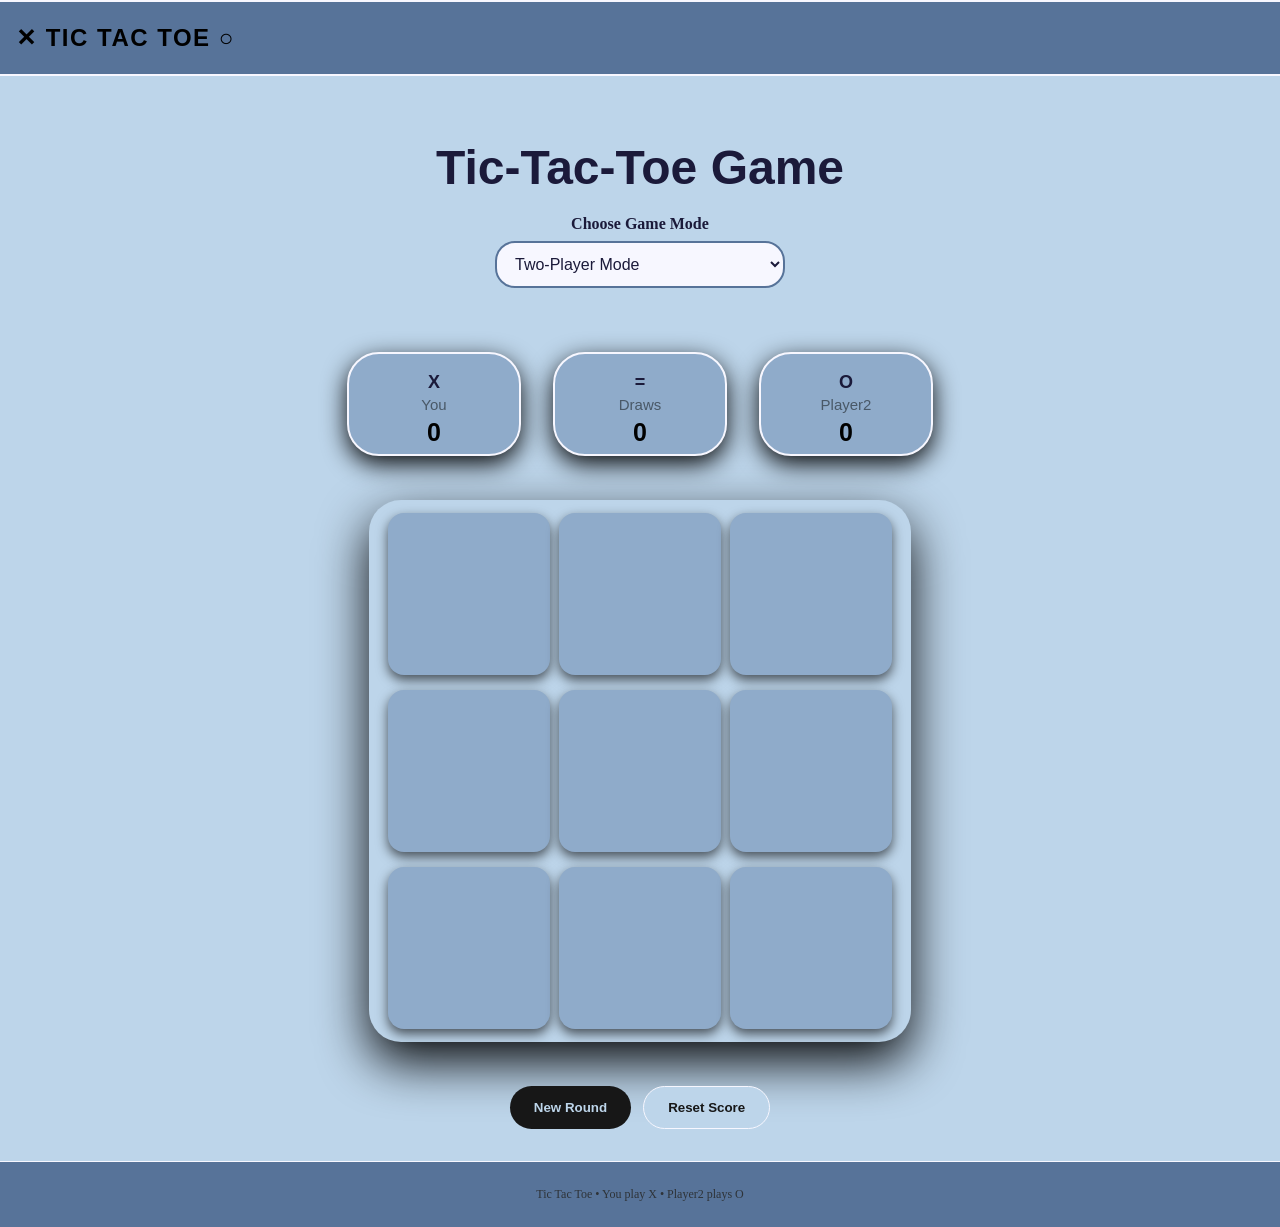
<file: index.html>
<!DOCTYPE html>
<html lang="en">
<head>
    <meta charset="UTF-8">
    <meta name="viewport" content="width=device-width, initial-scale=1.0">
    <title>Tic Tac Toe | Game</title>
    <link rel="stylesheet" href="style.css">

</head>
<body>
     <!-- HEADER -->
    <header class="top-bar">
        <div class="game-logo">
            <span>✕</span>
            <span>TIC TAC TOE</span>
            <span>○</span>
        </div>
    </header>
    
    <!-- MAIN -->
    <main class="mymain">
        <h1 id="heading">Tic-Tac-Toe Game</h1>

        <!-- GAME MODE -->
    <div class="mode-selector">
        <label for="gameMode">Choose Game Mode</label>

        <select id="gameMode">
            <option value="two-player">Two-Player Mode</option>
            <option value="ai">Play Against AI</option>
        </select>
    </div>

         <!-- SCORE -->
        <section class="score-board">
            <div class="score-box player-score">
                <span class="score-symbol">X</span>
                <p>You</p>
                <strong id="playerScore">0</strong>
            </div>

            <div class="score-box draw-score">
                <span class="score-symbol">=</span>
                <p>Draws</p>
                <strong id="drawScore">0</strong>
            </div>

            <div class="score-box player2-score">
                <span class="score-symbol">O</span>
                <p>player2</p>
                <strong id="player2Score">0</strong>
            </div>
        </section>
        
        <!-- GAME-BOARD -->
        <section>
            <div class="container">
                <div class="game">
                    <button class="box"></button>
                    <button class="box"></button>
                    <button class="box"></button>
                    <button class="box"></button>
                    <button class="box"></button>
                    <button class="box"></button>
                    <button class="box"></button>
                    <button class="box"></button>
                    <button class="box"></button>
                </div>
            </div>
        </section>
        
        <!-- BUTTONS -->
        <section class="game-btn">
            <button id="new-btn" class="primary-btn">
                New Round
            </button>

            <button id="reset-btn" class="secondary-btn">
                Reset Score
            </button>
        </section>
    </main>
    

    <!-- FOOTER -->
    <footer>
        <p>
            Tic Tac Toe • You play X • Player2 plays O
        </p>
    </footer>

    <script src ="script.js"></script>

</body>
</html>
</file>
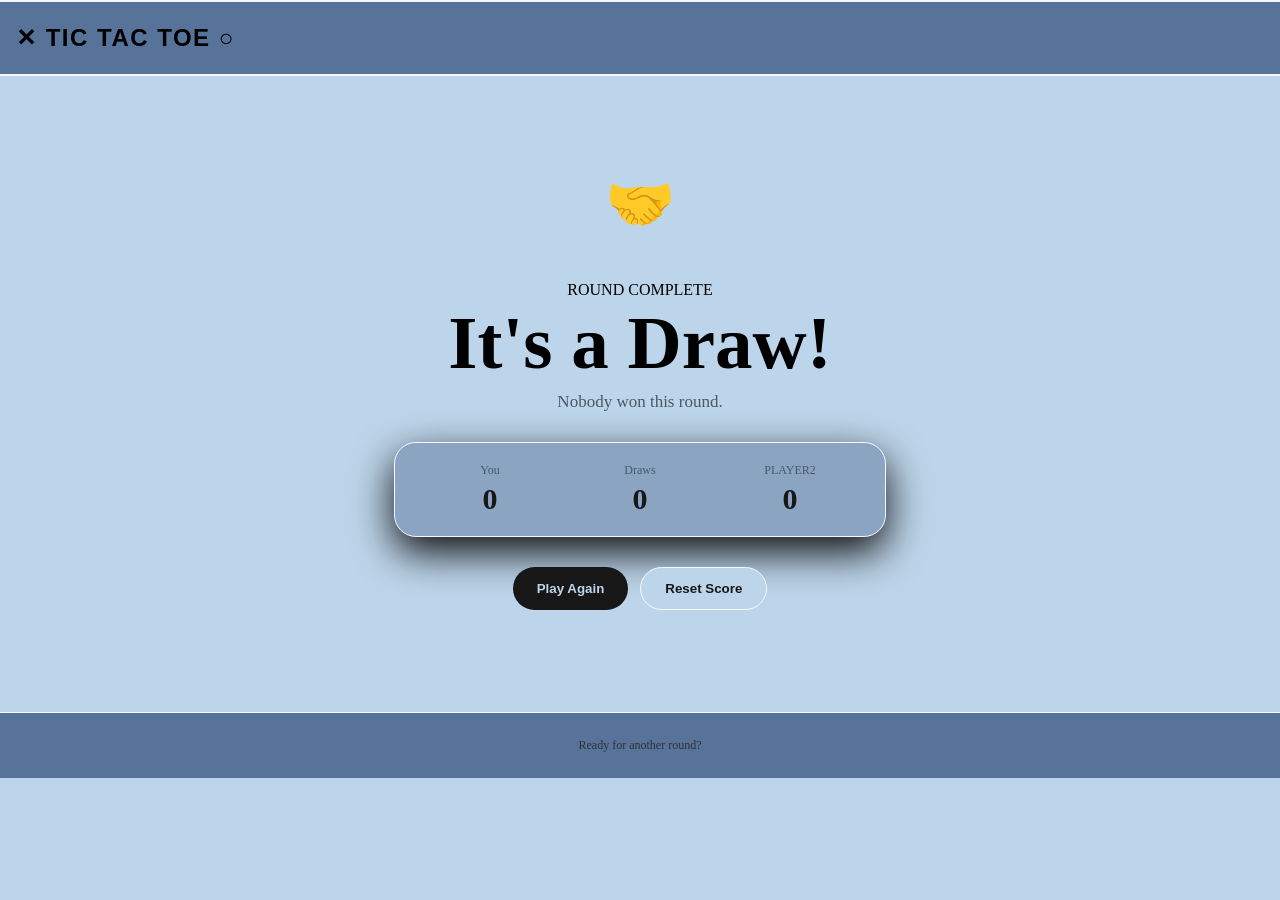
<file: draw.html>
<!DOCTYPE html>
<html lang="en">
<head>

    <meta charset="UTF-8">
    <meta name="viewport" content="width=device-width, initial-scale=1.0">
    <title>Tic Tac Toe | Result</title>

    <link rel="stylesheet" href="style.css">
</head>
<body>

     <!-- HEADER -->
    <header class="top-bar">
        <div class="game-logo">
            <span>✕</span>
            <span>TIC TAC TOE</span>
            <span>○</span>
        </div>
    </header>

     <!-- MAIN -->
    <main class="result-page">
        <div id="resultIcon" class="result-icon">
            🤝
        </div>

        <p class="small-label">
            ROUND COMPLETE
        </p>

        <h1 id="resultTitle">
            It's a Draw!
        </h1>

        <p id="resultMessage">
            Nobody won this round.
        </p>

        
        <!-- SCORE ON RESULT PAGE -->
        <section class="result-score">
            <div>
                <span>You</span>
                <strong id="playerScore">0</strong>
            </div>

            <div>
                <span>Draws</span>
                <strong id="drawScore">0</strong>
            </div>

            <div>
                <span>PLAYER2</span>
                <strong id="player2Score">0</strong>
            </div>
        </section>

         <!-- BUTTONS -->
        <div class="result-buttons">
            <button id="playAgainBtn" class="primary-btn">
                Play Again
            </button>

            <button id="resultResetBtn" class="secondary-btn">
                Reset Score
            </button>
        </div>
        
    </main>

     <!-- FOOTER -->
    <footer>
        <p>
            Ready for another round?
        </p>
    </footer>
    
    <script src="script.js"></script>

    
<script>
    const savedScores = JSON.parse(
        localStorage.getItem("ticTacToeScores") ||
        '{"user1":0,"draws":0,"user2":0}'
    );

    document.getElementById("playerScore").textContent =
        savedScores.user1 ?? 0;

    document.getElementById("drawScore").textContent =
        savedScores.draws ?? 0;

    document.getElementById("player2Score").textContent =
        savedScores.user2 ?? 0;
</script>

</body>
</html>
</file>
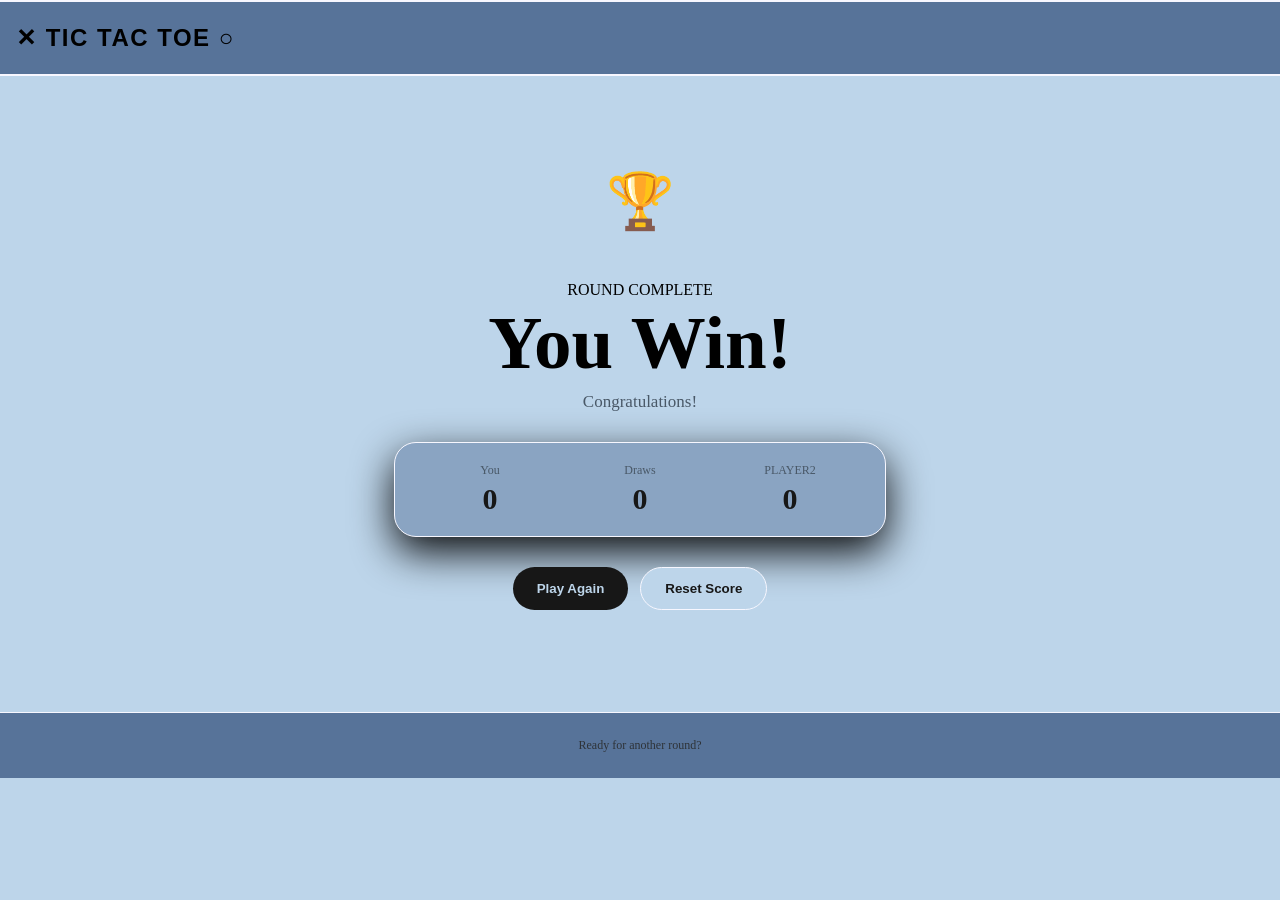
<file: winner.html>
<!DOCTYPE html>
<html lang="en">
<head>

    <meta charset="UTF-8">
    <meta name="viewport" content="width=device-width, initial-scale=1.0">
    <title>Tic Tac Toe | Result</title>

    <link rel="stylesheet" href="style.css">
</head>
<body>

     <!-- HEADER -->
    <header class="top-bar">
        <div class="game-logo">
            <span>✕</span>
            <span>TIC TAC TOE</span>
            <span>○</span>
        </div>
    </header>

     <!-- MAIN -->
    <main class="result-page">
        <div id="resultIcon" class="result-icon">
            🏆
        </div>

        <p class="small-label">
            ROUND COMPLETE
        </p>

        <h1 id="resultTitle">
            You Win!
        </h1>

        <p id="resultMessage">
            Congratulations!
        </p>

        
        <!-- SCORE ON RESULT PAGE -->
        <section class="result-score">
            <div>
                <span>You</span>
                <strong id="playerScore">0</strong>
            </div>

            <div>
                <span>Draws</span>
                <strong id="drawScore">0</strong>
            </div>

            <div>
                <span>PLAYER2</span>
                <strong id="player2Score">0</strong>
            </div>
        </section>

         <!-- BUTTONS -->
        <div class="result-buttons">
            <button id="playAgainBtn" class="primary-btn">
                Play Again
            </button>

            <button id="resultResetBtn" class="secondary-btn">
                Reset Score
            </button>
        </div>
        
    </main>

     <!-- FOOTER -->
    <footer>
        <p>
            Ready for another round?
        </p>
    </footer>
    
    <script src="script.js"></script>

    
<script>
    const savedScores = JSON.parse(
        localStorage.getItem("ticTacToeScores") ||
        '{"user1":0,"draws":0,"user2":0}'
    );

    document.getElementById("playerScore").textContent =
        savedScores.user1 ?? 0;

    document.getElementById("drawScore").textContent =
        savedScores.draws ?? 0;

    document.getElementById("player2Score").textContent =
        savedScores.user2 ?? 0;
</script>

</body>
</html>
</file>
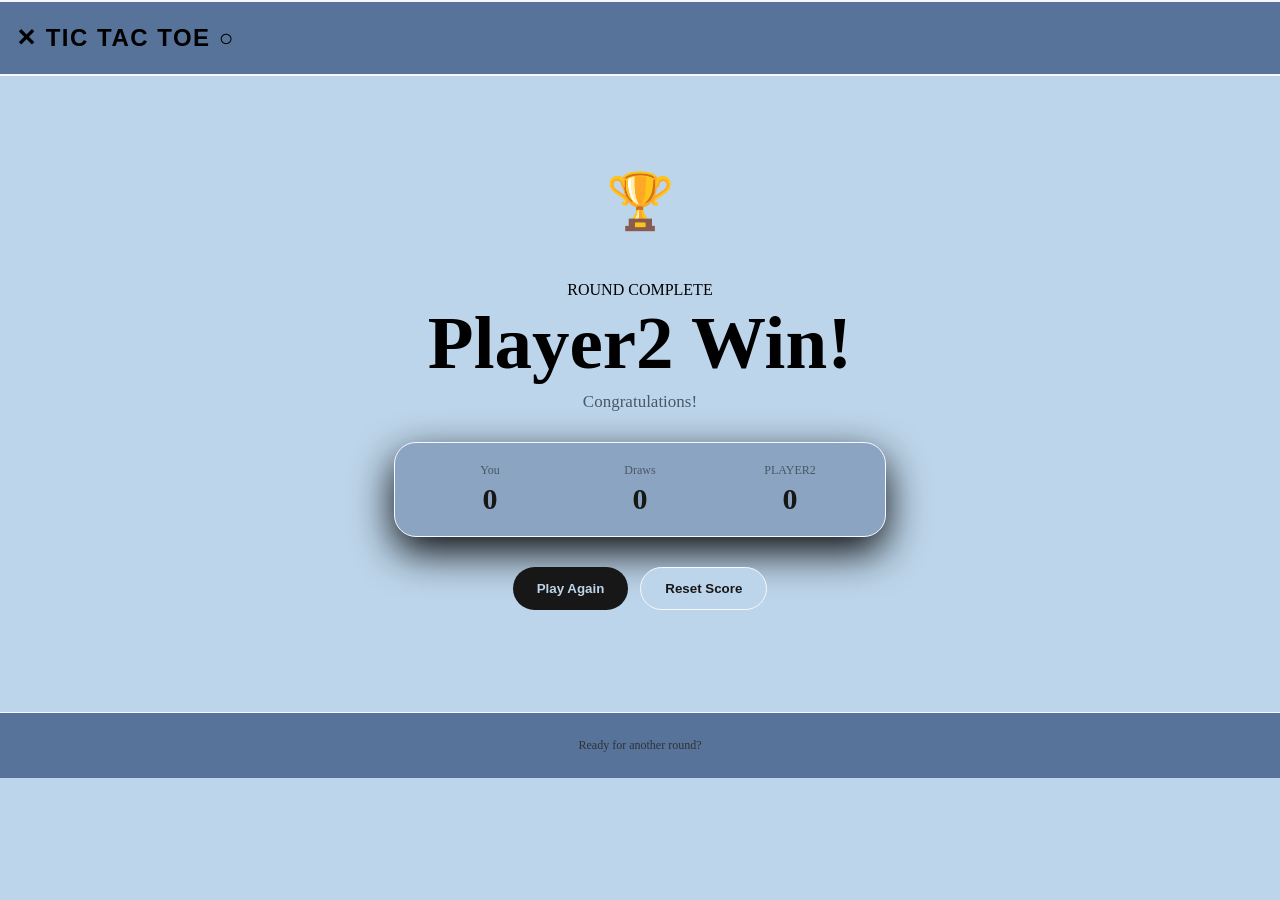
<file: winner2.html>
<!DOCTYPE html>
<html lang="en">
<head>

    <meta charset="UTF-8">
    <meta name="viewport" content="width=device-width, initial-scale=1.0">
    <title>Tic Tac Toe | Result</title>

    <link rel="stylesheet" href="style.css">
</head>
<body>

     <!-- HEADER -->
    <header class="top-bar">
        <div class="game-logo">
            <span>✕</span>
            <span>TIC TAC TOE</span>
            <span>○</span>
        </div>
    </header>

     <!-- MAIN -->
    <main class="result-page">
        <div id="resultIcon" class="result-icon">
            🏆
        </div>

        <p class="small-label">
            ROUND COMPLETE
        </p>

        <h1 id="resultTitle">
            Player2 Win!
        </h1>

        <p id="resultMessage">
            Congratulations!
        </p>

        
        <!-- SCORE ON RESULT PAGE -->
        <section class="result-score">
            <div>
                <span>You</span>
                <strong id="playerScore">0</strong>
            </div>

            <div>
                <span>Draws</span>
                <strong id="drawScore">0</strong>
            </div>

            <div>
                <span>PLAYER2</span>
                <strong id="player2Score">0</strong>
            </div>
        </section>

         <!-- BUTTONS -->
        <div class="result-buttons">
            <button id="playAgainBtn" class="primary-btn">
                Play Again
            </button>

            <button id="resultResetBtn" class="secondary-btn">
                Reset Score
            </button>
        </div>
        
    </main>

     <!-- FOOTER -->
    <footer>
        <p>
            Ready for another round?
        </p>
    </footer>
    
    <script src="script.js"></script>

    
<script>
    const savedScores = JSON.parse(
        localStorage.getItem("ticTacToeScores") ||
        '{"user1":0,"draws":0,"user2":0}'
    );

    document.getElementById("playerScore").textContent =
        savedScores.user1 ?? 0;

    document.getElementById("drawScore").textContent =
        savedScores.draws ?? 0;

    document.getElementById("player2Score").textContent =
        savedScores.user2 ?? 0;
</script>

</body>
</html>
</file>
<file: style.css>
/* BODY */

*{
    margin: 0;
    padding: 0;
}

body{
    background-color: #BDD5EA ;
    text-align: center;
}

/* HEADER */

.top-bar{
    height: 4.5rem;
    background-color: #577399;
    display: flex;
    justify-content: baseline;
    align-items: center; 
    border-top: 2px solid #F7F7FF;
    border-bottom: 2px solid #F7F7FF;
}

.game-logo{
    font-size: 1.5rem;
    margin-left: 1rem;
    font-weight: 800;
    gap: 9px;
    letter-spacing: 1.5px;
    font-family: Calibri, 'Trebuchet MS', sans-serif;
}


/* GAME MODE SELECTOR */

.mode-selector {
    display: flex;
    flex-direction: column;
    align-items: center;
    gap: 8px;
    margin: 20px auto;
    padding: 0 15px;
}

.mode-selector label {
    color: #1B1A3A;
    font-size: 1rem;
    font-weight: 600;
}

#gameMode {
    width: min(290px, 100%);
    padding: 12px 14px;
    border: 2px solid #577399;
    border-radius: 20px;
    background: #F7F7FF;
    color: #1B1A3A;
    font-size: 1rem;
    cursor: pointer;
    outline-offset: 3px;
}

#gameMode:focus {
    outline: 2px solid #1B1A3A;
}

.mode-selector select:hover {
    background: #ffffff;
}

/* MAIN */

#heading{
    margin-top: 4rem;
    font-size: 3rem;
    font-family:Arial, Helvetica, sans-serif;
    color: #1B1A3A;
}

/* MAIN (SCORE SECTION) */
.score-board{
    display: flex;
    flex-wrap: wrap;
    justify-content: center;
    align-items: center;
    gap: 2rem;
    margin-top: 4rem;
    
}

.score-box{
    height: 80px;
    width: 150px;
    padding: 10px;
    border: #F7F7FF solid 2px;
    border-radius: 2rem;
    justify-content: center;
    align-items: center;
    box-shadow:
        0 8px 25px rgba(0, 0, 0, 0.954);
    background-color: #8fabca;
    font-family: 'Franklin Gothic Medium', 'Arial Narrow', Arial, sans-serif;
}

.score-box:hover {
    transform: translateY(-4px);
}

.score-symbol {
    margin-top: 0.5rem;
    display: block;
    font-size: 18px;
    font-weight: 900;
    color: #1B1A3A;
    margin-bottom: 3px;
}

.score-box p {
    color: #495867;
    font-size: 15px;
    margin-bottom: 5px;
    font-weight: 100;
}

.score-box strong {
    display: block;
    font-size: 25px;
    font-weight: 700;
}

/* MAIN (GAME SECTION) */
.container{
    height: 70vh; 
    display: flex;
    justify-content: center;
    align-items: center;
}   

.game{
    height: 58vmin;
    width: 58vmin;
    display: flex;
    flex-wrap: wrap;
    justify-content: center;
    align-items: center;
    gap: 1.0vmin;
    background-color: #BDD5EA;
    border-radius: 2rem;
    box-shadow:
        0 20px 50px rgba(0, 0, 0, 0.954);
    padding: 10px;
}

.box{
    height: 18vmin;
    width: 18vmin;
    border-radius: 1rem;
    border: none;
    box-shadow:
        0 5px 12px rgba(0, 0, 0, 0.627);
    font-size: 8vmin;
    background-color: #8fabca;
    color: #171717;
    font-size: clamp(42px, 10vw, 70px);
    font-weight: 800;
    cursor: pointer;
    transition:
        transform 0.2s,
        background 0.2s,
        box-shadow 0.2s;
}

.box:hover {
    transform: scale(0.95);
    background-color: #BDD5EA;
}

/* MAIN (BUTTONS) */
.game-btn {
    display: flex;
    justify-content: center;
    gap: 12px;
    flex-wrap: wrap;
    margin-bottom: 20px;
}

.primary-btn,
.secondary-btn {
    border: none;
    border-radius: 30px;
    padding: 13px 24px;
    font-weight: 700;
    cursor: pointer;
    transition: 0.3s;
}

.primary-btn {
    background: #171717;
    color: #BDD5EA;
}

.primary-btn:hover {
    background: #8AA4C2;
    color: white;
    transform: translateY(-4px);
}

.secondary-btn {
    background: #BDD5EA;
    color: #171717;
    border:
        1px solid #F7F7FF;
}

.secondary-btn:hover {
    border-color: #8AA4C2;
    transform: translateY(-3px);
}

/* RESULT-PAGE */

.result-page {
    flex: 1;
    width: min(100%, 650px);
    margin: auto;
    padding: 70px 20px;
    text-align: center;
    display: flex;
    flex-direction: column;
    align-items: center;
    justify-content: center;
}

.result-icon {
    width: 110px;
    height: 110px;
    display: flex;
    align-items: center;
    justify-content: center;
    font-size: 55px;
    margin-bottom: 25px;
}

#resultTitle {
    font-size:
        clamp(40px, 8vw, 75px);
    line-height: 0.9;
    margin: 10px 0 15px;
}

#resultMessage {
    color: #495867;
    font-size: 17px;
    margin-bottom: 30px;
}

/* RESULT SCORE */

.result-score {
    display: grid;
    grid-template-columns:
        repeat(3, 1fr);
    width: 100%;
    max-width: 450px;
    background: #8AA4C2;
    border:
        1px solid #F7F7FF;
    border-radius: 22px;
    padding: 20px;
    box-shadow:
        0 15px 40px rgba(0, 0, 0, 0.954);
    margin-bottom: 30px;
}

.result-score div {
    display: flex;
    flex-direction: column;
    gap: 4px;
}

.result-score span {
    color: #495867;
    font-size: 12px;
}

.result-score strong {
    font-size: 30px;
    color: #171717;
}

.result-buttons {
    display: flex;
    gap: 12px;
    flex-wrap: wrap;
    justify-content: center;
}

/* FOOTER */

footer {
    padding: 25px;
    text-align: center;
    border-top:
        1px solid #F7F7FF;
    background: #577399;
    color: #2e3338;
    font-size: 12px;
    margin-top: 2rem;  
}
</file>
